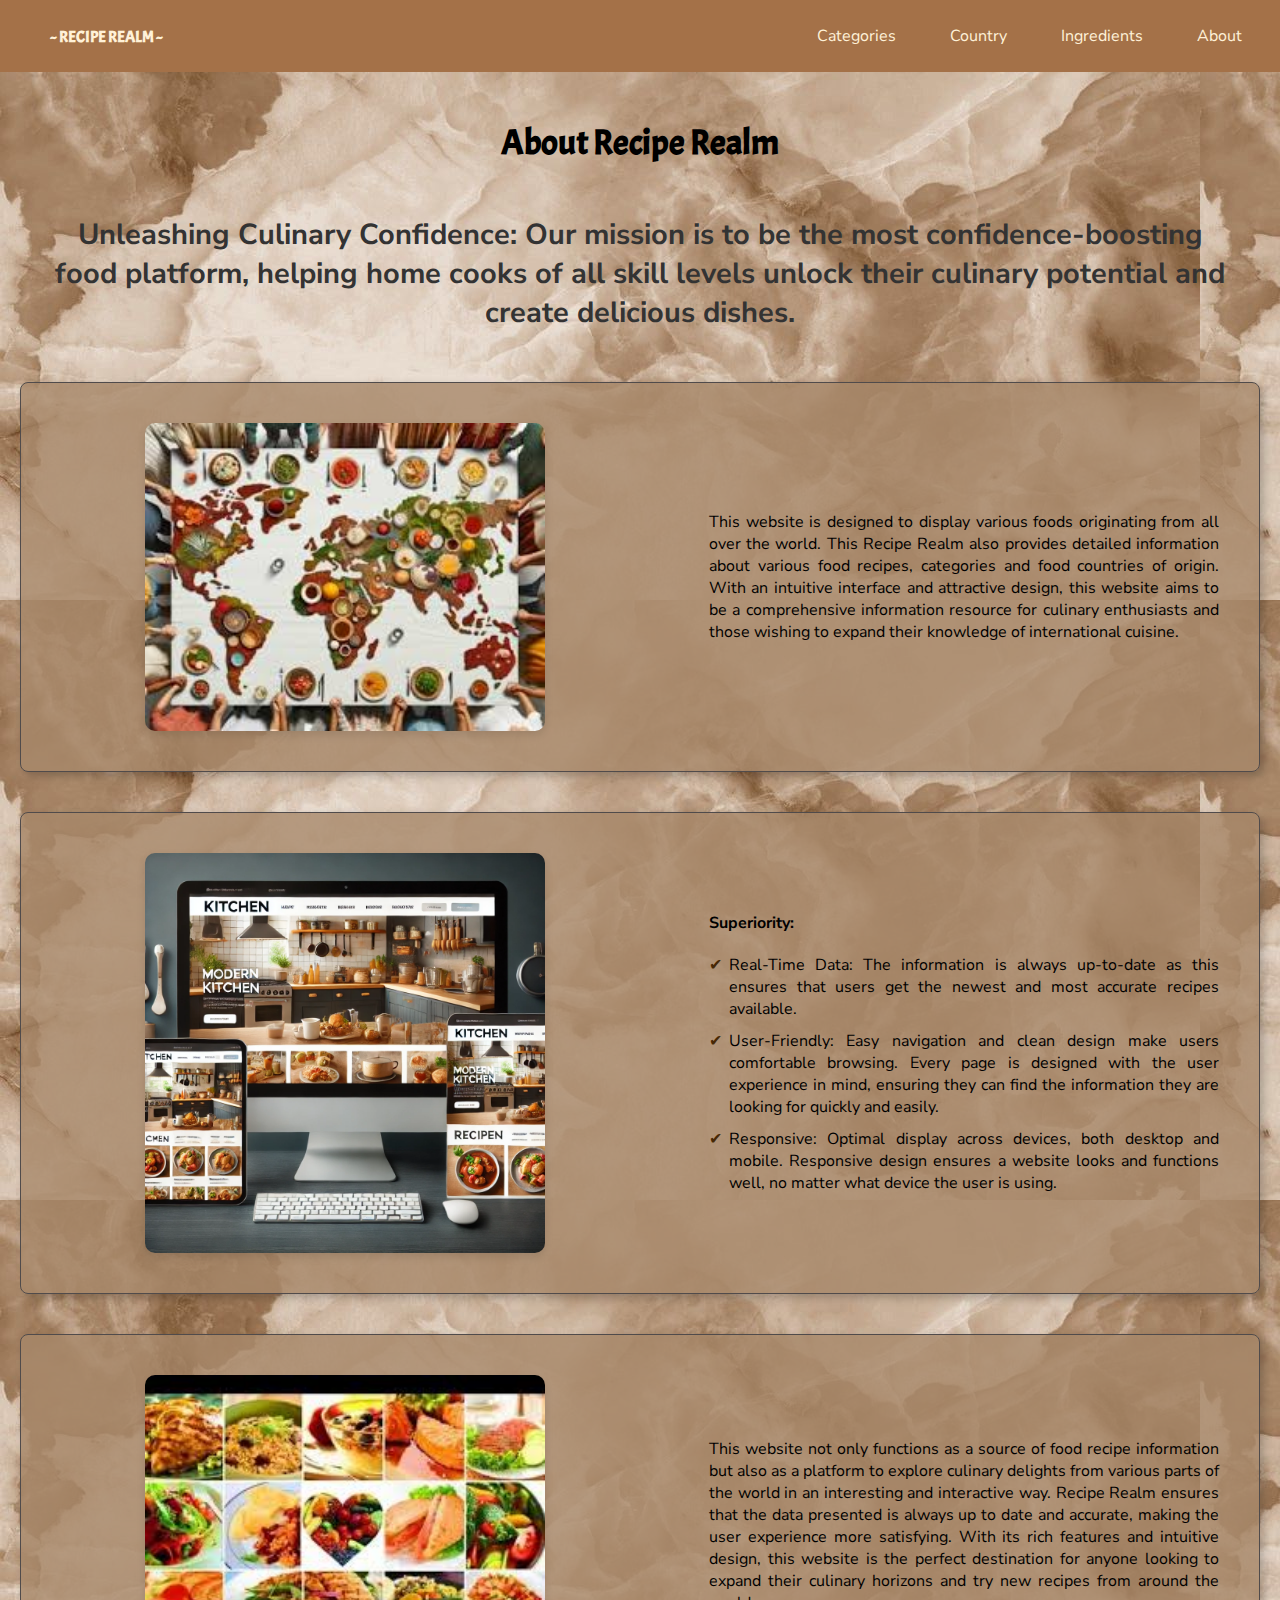
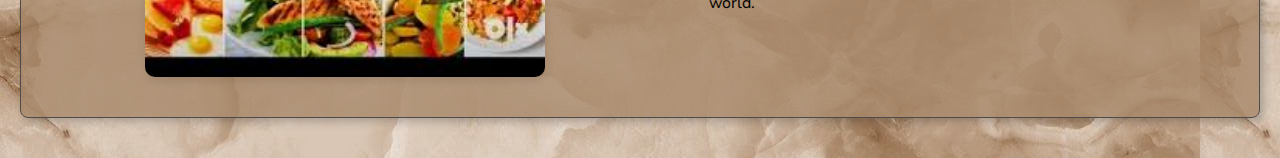
<file: html/about.html>
<!DOCTYPE html>
<html lang="en">

<head>
    <meta charset="UTF-8">
    <meta name="viewport" content="width=device-width, initial-scale=1.0">
    <title>ABOUT</title>
    <link rel="stylesheet" href="../css/about.css">

</head>

<body>
    <!-- navigasi -->
    <nav class="navbar" id="navbar">
        <div>
            <h1><a href="index.html">~ RECIPE REALM ~</a></h1>
        </div>

        <div>
            <a href="index.html">Categories</a>
            <a href="index.html">Country</a>
            <a href="ingredients.html">Ingredients</a>
            <a href="about.html">About</a>
        </div>

    </nav>

    <!-- isi dari about -->
    <main>
        <h1 class="title">About Recipe Realm</h1>
        <h2>Unleashing Culinary Confidence: Our mission is to be the most confidence-boosting food platform, helping
            home
            cooks of all skill levels unlock their culinary potential and create delicious dishes.</h2>

        <div class="container">
            <div class="image-block">
                <img src="../assets/res5.jpeg" alt="">
            </div>
            <div class="text-block">
                <p>This website is designed to display various foods originating from all over the world. This Recipe
                    Realm also
                    provides detailed information about various food recipes, categories and food countries of origin.
                    With an
                    intuitive interface and attractive design, this website aims to be a comprehensive information
                    resource for
                    culinary enthusiasts and those wishing to expand their knowledge of international cuisine.</p>
            </div>
        </div>

        <div class="container">
            <div class="image-block">
                <img src="../assets/res.webp" alt="img2">
            </div>
            <div class="text-block">
                <p><b>Superiority:</b></p>
                <ul>
                    <li>Real-Time Data: The information is always up-to-date as this ensures that users get the newest
                        and most accurate recipes available.</li>
                    <li>User-Friendly: Easy navigation and clean design make users comfortable browsing. Every page is
                        designed with the user experience in mind, ensuring they can find the information they are
                        looking for quickly and easily.</li>
                    <li>Responsive: Optimal display across devices, both desktop and mobile. Responsive design ensures
                        a website looks and functions well, no matter what device the user is using.</li>
                </ul>
            </div>
        </div>

        <div class="container">
            <div class="image-block">
                <img src="../assets/res4.jpeg" alt="img3">
            </div>
            <div class="text-block">
                <p>This website not only functions as a source of food recipe information but also as a platform to
                    explore culinary
                    delights from various parts of the world in an interesting and interactive way. Recipe Realm ensures
                    that the
                    data presented is always up to date and accurate, making the user experience more satisfying. With
                    its rich
                    features and intuitive design, this website is the perfect destination for anyone looking to expand
                    their
                    culinary horizons and try new recipes from around the world.</p>
            </div>
        </div>
    </main>

</body>

</html>
</file>
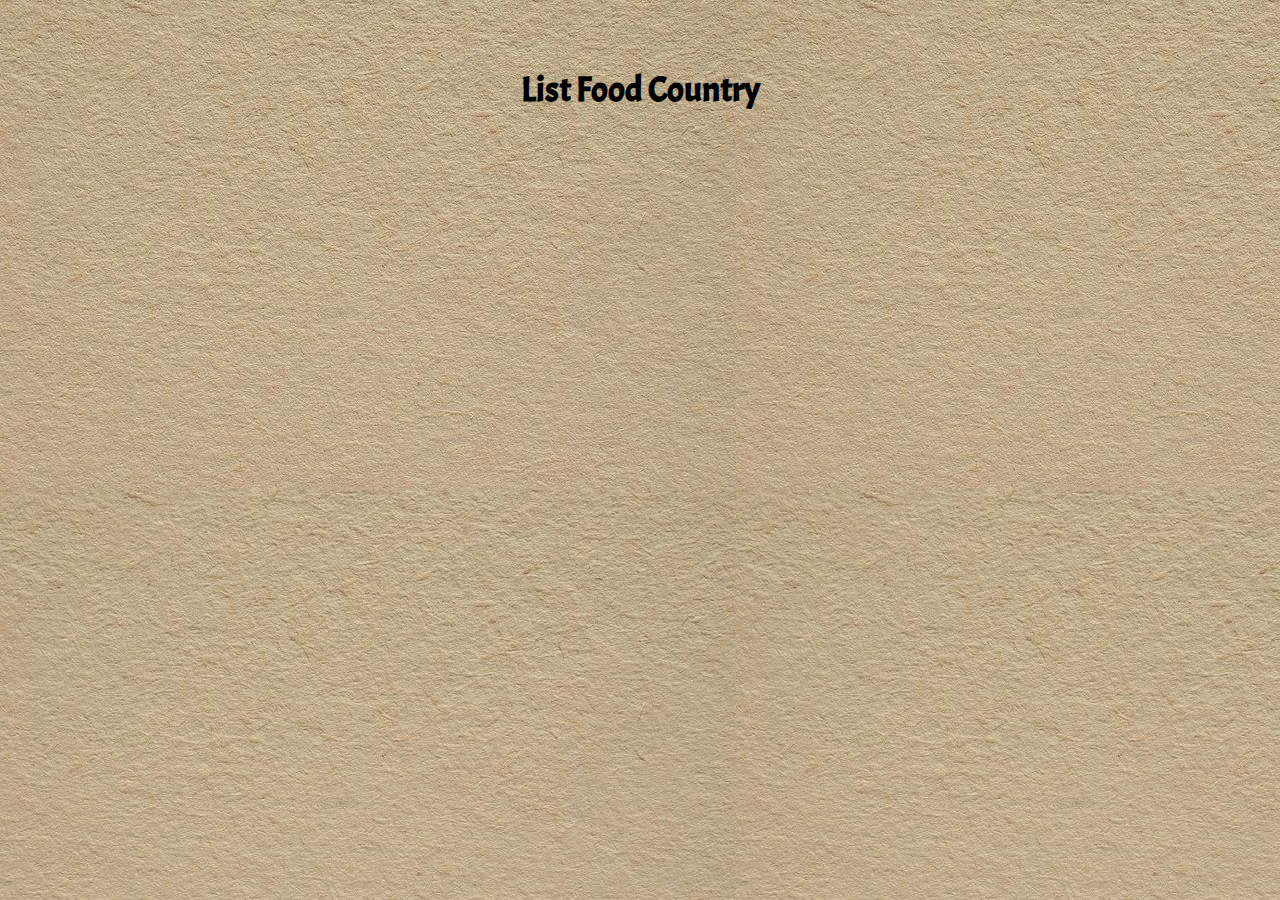
<file: html/areas.html>
<!DOCTYPE html>
<html lang="en">
<head>
    <meta charset="UTF-8">
    <meta name="viewport" content="width=device-width, initial-scale=1.0">
    <title>Country</title>
    <link rel="stylesheet" href="../css/areas.css">
</head>
<body>
    <!-- menampilkan isi dari list food country -->
    <h1>List Food Country</h1>
    <div class="list-food-areas"></div>

    <!-- memanggil javascript yang digunakan -->
    <script src="../javascript/script.js"></script>
</body>
</html>
</file>
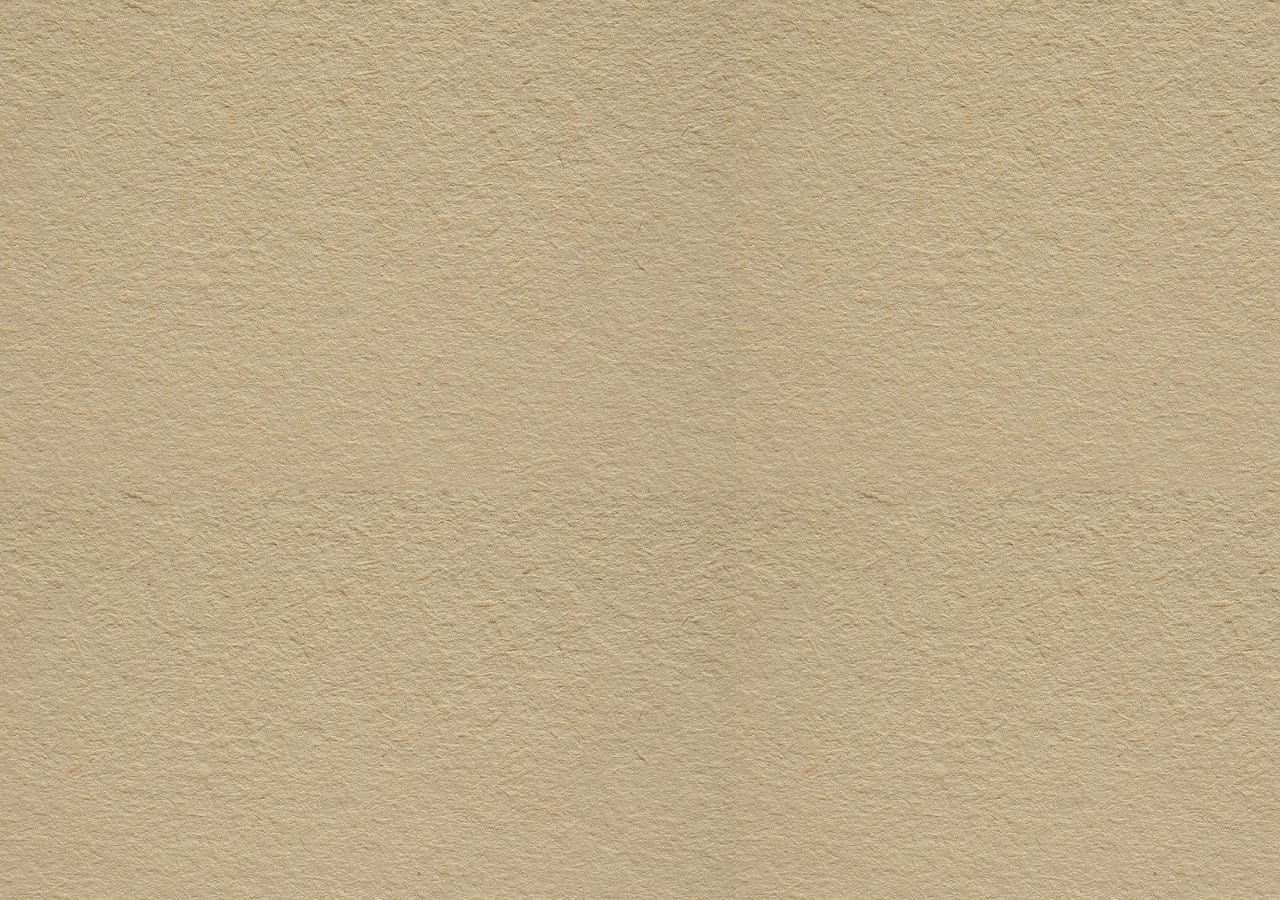
<file: html/detail.html>
<!DOCTYPE html>
<html lang="en">
<head>
    <meta charset="UTF-8">
    <meta name="viewport" content="width=device-width, initial-scale=1.0">
    <title>Detail</title>
    <link rel="stylesheet" href="../css/detail.css">
</head>
<body>
    <!-- menampilkan isi dari detail  -->
    <div class="meal-detail" id="meal-detail"></div>
   
   <!-- memanggil javascript yang digunakan -->
    <script src="../javascript/script.js"></script>
</body>
</html>
</file>
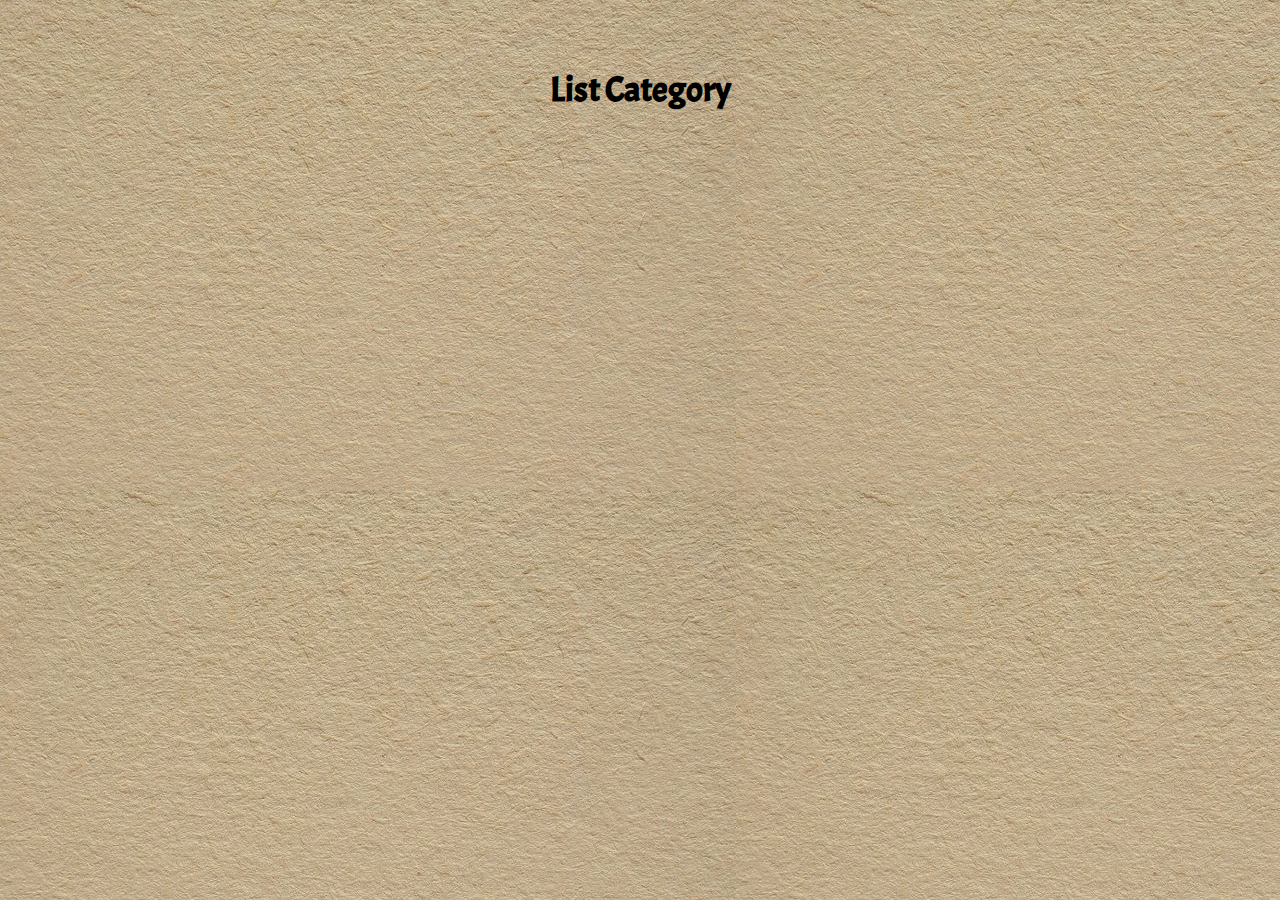
<file: html/meals.html>
<!DOCTYPE html>
<html lang="en">
<head>
    <meta charset="UTF-8">
    <meta name="viewport" content="width=device-width, initial-scale=1.0">
    <title>Document</title>
    <link rel="stylesheet" href="../css/meals.css">
</head>
<body>
    <!-- menampilkan isi list categories -->
    <h1>List Category</h1>
    <div class="list-categories"></div>

    <!-- memanggil javascript yang digunakan -->
    <script src="../javascript/script.js"></script>
</body>
</html>
</file>
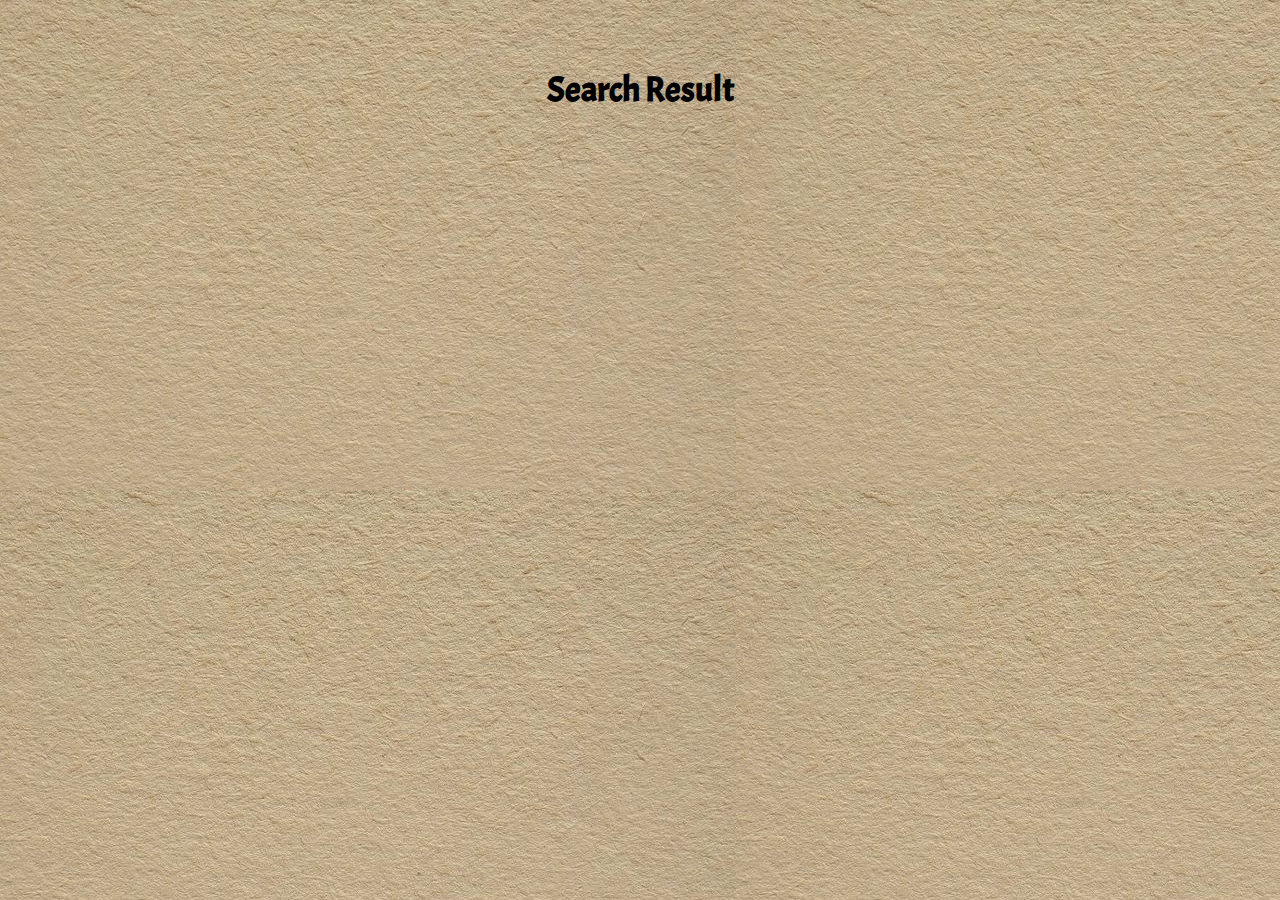
<file: html/search.html>
<!DOCTYPE html>
<html lang="en">
<head>
    <meta charset="UTF-8">
    <meta name="viewport" content="width=device-width, initial-scale=1.0">
    <title>Result</title>
    <link rel="stylesheet" href="../css/search.css">
</head>
<body>
    <!-- menampilkan isi dari search result -->
    <h1>Search Result</h1>
    <div id="search-results"></div>

    <!-- memanggil javascript yang digunakan -->
    <script src="../javascript/script.js"></script>
    
</body>
</html>
</file>
<file: css/about.css>
@import url('https://fonts.googleapis.com/css2?family=Acme&display=swap');
@import url('https://fonts.googleapis.com/css2?family=Nunito+Sans:ital,opsz,wght@0,6..12,200..1000;1,6..12,200..1000&display=swap');


body {
    font-family: 'Nunito Sans', sans-serif;
    margin: 0;
    padding: 0;
    background-image: url(../assets/bg4.jpeg);
    color: black;
}


/* bagian navigasi */
.navbar {
    position: fixed;
    top: 0;
    width: 97%;
    display: flex;
    justify-content: space-between;
    align-items: center;
    padding: 10px 50px;
    background-color:  #A47148;
    z-index: 100;
}

.navbar h1{
    font-size: 20px;
    font-family: "Acme", sans-serif;
    color: #c4af89;
}

.navbar a {
    color: #fff1d8;
    text-decoration: none;
    font-size: 16px;
    margin-right: 50px;
}

.navbar a:hover {
    color: #553517;
}



/* bagian isi dari halaman about nya */
.title {
    margin-top: 120px;
    font-size: 35px;
    font-family: "Acme", sans-serif;
    text-align: center;
}

h2 {
    font-size: 29px;
    margin-top: 10px;
    text-align: center;
    color: #333;
    margin: 50px;
}


p {
    margin: 20px;
    font-size: 16px;
    line-height: normal;
    text-align: justify;
}

ul {
    list-style-type: none;
    padding: 0;
    margin: 20px;
    position: relative;
    text-align: justify;
}

ul li {
    margin-bottom: 10px;
    padding-left: 20px;
    font-size: 16px;
    line-height: normal;
    text-align: justify;
}

ul li::before {
    content: "✔";
    color: #472805;
    position: absolute;
    left: 0;
}

.container img {
    display: block;
    max-width: 400px;
    height: auto;
    margin: 20px auto;
    border-radius: 10px;
    box-shadow: 0 4px 8px rgba(0, 0, 0, 0.1);
}

.container {
    display: flex;
    flex-wrap: wrap;
    justify-content: center;
    align-items: center;
    margin: 40px 20px;
    background-color: #a78869cb;
    border-radius: 8px;
    border: 1.1px solid rgb(80, 75, 75);
    box-shadow: 4px 4px 8px rgba(0, 0, 0, 0.212);
}

.text-block,
.image-block {
    flex: 1;
    min-width: 300px;
    margin: 20px;
}

.text-block {
    max-width: 550px;
}

.image-block img {
    width: 100%;
    height: auto;
    border-radius: 10px;
    box-shadow: 0 4px 8px rgba(0, 0, 0, 0.1);
}

@media screen and (max-width:746px) {
    .text-block {
        max-width: 500px;
    }
    .title {
        margin-top: 125px;
        font-size: 35px;

    }
    
    h2 {
        font-size: 26px;

    }
}

@media screen and (max-width:730px) {
    
    .image-block img {
        width: 93%;
        height: auto;
    }    
}

@media screen and (max-width:665px) {
    .navbar {
        display: flex;
        flex-direction: column;

    }

    .title {
        margin-top: 125px;
        font-size: 33px;

    }
    
    h2 {
        font-size: 23px;

    }
}

@media screen and (max-width:605) {
    .image-block img {
        width: 50%;
        height: auto;
    }   

    .title {
        margin-top: 125px;
        font-size: 28px;

    }
    
    h2 {
        font-size: 18px;

    }
}

@media screen and (max-width:570) {
    .title {
        margin-top: 125px;
        font-size: 29px;

    }
    
    h2 {
        font-size: 16px;

    }
}


@media screen and (max-width:546px) {

    .navbar{
        padding: 10px 30px;

    }

    .title {
        margin-top: 125px;
        font-size: 27px;

    }
}

@media screen and (max-width:500px) {
    .navbar a {
        margin-right: 40px;
    }

    p {
        margin: 20px;
        font-size: 15px;
    }
}

@media screen and (max-width:496px) {
    .title {
        margin-top: 125px;
        font-size: 25px;

    }
    
    h2 {
        font-size: 16px;
    }
    .navbar a {
        margin-right: 40px;
    }
}

@media screen and (max-width:456px) {
    .navbar a {
        padding: 2px;
        margin-right: 10px;
    }
}

@media screen and (max-width:353px) {
    .navbar{
        padding-left: 1px;
    }

    .navbar h1{
        font-size: 20px;
        font-family: "Acme", sans-serif;
        color: #c4af89;
    }
    
    .navbar a {
        font-size: 14px;
        margin-right: 10px;
    }

    p {
        margin: 20px;
        font-size: 13px;

    }
    
}

@media screen and (max-width:330px) {
    .text-block,
    .image-block {
        flex: 1;
        min-width: 200px;
        margin: 20px;
    }

    ul li {
        font-size: 13px;
    }
}

@media screen and (max-width:307px) {
    .navbar{
        padding-left: 2px;
    }

    .navbar h1{
        font-size: 20px;
        font-family: "Acme", sans-serif;
        color: #c4af89;
    }
    
    .navbar a {
        color: #fff1d8;
        text-decoration: none;
        font-size: 13px;
        margin-right: 8px;
    }
}
</file>
<file: css/areas.css>
@import url('https://fonts.googleapis.com/css2?family=Acme&display=swap');
@import url('https://fonts.googleapis.com/css2?family=Nunito+Sans:ital,opsz,wght@0,6..12,200..1000;1,6..12,200..1000&display=swap');


body{
    background-color:#f5e6d3 ;
    margin: 0;
    font-family: 'Nunito Sans', sans-serif;    
    padding: 7px;
    background-image: url(/assets/bg1.jpeg);
}

h1{
    margin-top: 60px;
    font-size: 35px;
    font-family: "Acme", sans-serif;
    text-align: center;
}

.list-food-areas{
    margin-top: 50px;
    display:flex;
    flex-wrap: wrap;
    justify-content: center;
    text-align: center;
}

.list-food-areas div{
    background-color: #d8c7ad;
    width: 170px;
    height: auto;
    border: 1px solid rgb(70, 67, 67);
    margin: 20px 10px;
    cursor: pointer;
    border-radius: 15px;
    box-shadow: 4px 4px 8px rgba(20, 2, 2, 0.466);

}

.list-food-areas div img{
    width: 100%;
    height: auto;
    border-top-left-radius: 15px;
    border-top-right-radius: 15px;
    
}

.list-food-areas div p{
    margin-top: 10px;
    text-align: center;
    margin-left: 5px;
    margin-right: 5px;
    
}

.list-food-areas div:hover{
    transform: scale(1.05);
} 


@media screen and (max-width:813px) {
    .list-food-areas div{
        width: 150px;
    }

    .list-food-areas div p{
        font-size: 15px;
        
    }
}

@media screen and (max-width:590) {
    h1{
        font-size: 30px;
    }
}

@media screen and (max-width:570px) {
    h1{
        font-size: 25px;
    }
    .list-food-areas div{
        width: 140px;
    }

    .list-food-areas div p{
        font-size: 13px;
        
    }
}
</file>
<file: css/detail.css>
@import url('https://fonts.googleapis.com/css2?family=Acme&display=swap');
@import url('https://fonts.googleapis.com/css2?family=Nunito+Sans:ital,opsz,wght@0,6..12,200..1000;1,6..12,200..1000&display=swap');


body {
    font-family: 'Nunito Sans', sans-serif;
    background-color: #f4f4f4;
    margin: 0;
    padding: 20px;
    background-image: url(/assets/bg1.jpeg);
}

.meal-detail h1{
    text-align: center;
    margin-top: 80px;
    margin-bottom: 50px;
    font-family: "Acme", sans-serif;
    font-size: 35px;
}

.tamp-up{
    display: flex;
    justify-content: space-around;
    border: 2px solid #7a1f1f;
    margin: 10px;
    padding: 10px;
    border-radius: 8px;
    background-color: rgba(240, 215, 184, 0.788);
    box-shadow: 4px 4px 8px rgba(0, 0, 0, 0.212);
}

.tamp-up img{
    width: 40%;
    height: auto;
    border-radius: 30px;
    margin-top: 20px;
}

.tamp-aside{
    margin-right: 100px;
    margin-left: -200px;

}

.tamp-aside h4{
    margin-bottom: -10px;
}


.tamp-down{
    border: 2px solid #7a1f1f;
    margin: 10px;
    padding: 10px;
    padding-bottom: 30px;
    border-radius: 10px;
    background-color: rgba(240, 215, 184, 0.788);
    text-align: center;
    margin-top: 20px;
}

.tamp-down p{
    /* text-align: justify; */
    margin-bottom: 50px;
}

.tamp-down a{
    text-decoration: none;
    background-color: rgb(190, 147, 111);
    color: rgb(0, 0, 0);
    padding: 10px;
    border-radius: 10px;

}

.tamp-down a:hover{
    background-color: rgb(151, 107, 82);
    color: white;
     
}

@media screen and (max-width:1025px) {

   .tamp-up img{
    margin-right: 70px;
}
}


@media screen and (max-width:1021px) {
    .tamp-up{
        display: flex;
        justify-content: space-around;
        border: 2px solid #7a1f1f;
        margin: 10px;
        padding: 8px;
   }

    .tamp-aside{
        margin-right: 0px;
        margin-left: -200px;
    
    }
}

@media screen and (max-width:990px) {
    .tamp-up img{
        width: 50%;
        height: auto;
        border-radius: 30px;
        margin-top: 20px;
    }
}

@media screen and (max-width:930px) {
    .tamp-up img{
        width: 50%;
        height: auto;
        margin-right: 2px;
    }

    .tamp-aside{
        margin-left: 10px;
    }
}

@media screen and (max-width:860px) {
    .tamp-up img{
        width: 55%;
        height: auto;
        margin-right: 20px;
    }

}


@media screen and (max-width:770px) {

    .meal-detail h1{
        font-size: 33px;
    }
    .tamp-up img{
        width: 60%;
        height: auto;
    }

    .tamp-aside h4{
        font-size: 15px;
    }

    .tamp-aside p{
        font-size: 14px;
    }

    .tamp-aside ul{
        font-size: 14px;
    }

    .tamp-down{
        font-size: 14px;
    }
}

@media screen and (max-width:684px) {
    .tamp-up img{
        width: 55%;
        height: auto;
    }
}


@media screen and (max-width:645px) {
    .tamp-up{
        display: flex;
        flex-direction: column;
        justify-content: center;
        margin: 0px;
        padding: 10px;
    }

    .tamp-up img{
        width: 70%;
        height: auto;
        margin-left: 60px;
    }
}

@media screen and (max-width:550px) {
    

    .tamp-up img{
        width: 70%;
        height: auto;
        margin-left: 80px;
    }
}


@media screen and (max-width:423px) {
    .tamp-up img{
        width: 70%;
        height: auto;
        margin-left: 50px;
    }

    .meal-detail h1{
        font-size: 29px;
    }

    .tamp-aside h4{
        font-size: 14px;
    }

    .tamp-aside p{
        font-size: 13px;
    }

    .tamp-aside ul{
        font-size: 13px;
    }

    .tamp-down{
        font-size: 13px;
    }
}
</file>
<file: css/meals.css>
@import url('https://fonts.googleapis.com/css2?family=Acme&display=swap');
@import url('https://fonts.googleapis.com/css2?family=Nunito+Sans:ital,opsz,wght@0,6..12,200..1000;1,6..12,200..1000&display=swap');


body{
    background-color:#f5e6d3 ;
    margin: 0;
    font-family: 'Nunito Sans', sans-serif;    
    padding: 7px;
    background-image: url(/assets/bg1.jpeg);

}

h1{
    margin-top: 60px;
    font-size: 35px;
    font-family: "Acme", sans-serif;
    text-align: center;
}

.list-categories{
    margin-top: 50px;
    display:flex;
    flex-wrap: wrap;
    justify-content: center;
    text-align: center;
}

.list-categories div{
    background-color: #d8c7ad;
    width: 170px;
    height: auto;
    border: 1px solid rgb(70, 67, 67);
    margin: 20px 10px;
    cursor: pointer;
    border-radius: 15px;
    box-shadow: 4px 4px 8px rgba(20, 2, 2, 0.466);

}

.list-categories div img{
    width: 100%;
    height: auto;
    border-top-left-radius: 15px;
    border-top-right-radius: 15px;
    
}

.list-categories div p{
    margin-top: 10px;
    text-align: center;
    margin-left: 5px;
    margin-right: 5px;
    
}

.list-categories div:hover{
    transform: scale(1.05);
} 

@media screen and (max-width:813px) {
    .list-categories div{
        width: 150px;
    }

    .list-categories div p{
        font-size: 15px;
        
    }
}

@media screen and (max-width:590) {
    h1{
        font-size: 30px;
    }
}

@media screen and (max-width:570px) {
    h1{
        font-size: 25px;
    }
    .list-categories div{
        width: 140px;
    }

    .list-categories div p{
        font-size: 13px;
        
    }
}
</file>
<file: css/search.css>
@import url('https://fonts.googleapis.com/css2?family=Acme&display=swap');
@import url('https://fonts.googleapis.com/css2?family=Nunito+Sans:ital,opsz,wght@0,6..12,200..1000;1,6..12,200..1000&display=swap');


body{
    background-color:#f5e6d3 ;
    margin: 0;
    font-family: 'Nunito Sans', sans-serif;    
    padding: 7px;
    background-image: url(/assets/bg1.jpeg);

}

h1{
    margin-top: 60px;
    font-size: 35px;
    font-family: "Acme", sans-serif;
    text-align: center;
}

#search-results{
    margin-top: 50px;
    display:flex;
    flex-wrap: wrap;
    justify-content: center;
    text-align: center;
}

#search-results div{
    background-color: #d8c7ad;
    width: 170px;
    height: auto;
    border: 1px solid rgb(70, 67, 67);
    margin: 20px 10px;
    cursor: pointer;
    border-radius: 15px;
    box-shadow: 4px 4px 8px rgba(20, 2, 2, 0.466);
}

#search-results div img{
    width: 100%;
    height: auto;
    border-top-left-radius: 15px;
    border-top-right-radius: 15px;
    
}

#search-results div p{
    margin-top: 10px;
    text-align: center;
    margin-left: 5px;
    margin-right: 5px;
}

#search-results div:hover{
    transform: scale(1.05);
} 


@media screen and (max-width:813px) {
    #search-results div{
        width: 150px;
    }

    #search-results div p{
        font-size: 15px;
        
    }
}

@media screen and (max-width:590) {
    h1{
        font-size: 30px;
    }
}

@media screen and (max-width:570px) {
    h1{
        font-size: 25px;
    }
    #search-results div{
        width: 140px;
    }

    #search-results div p{
        font-size: 13px;
        
    }
}
</file>
